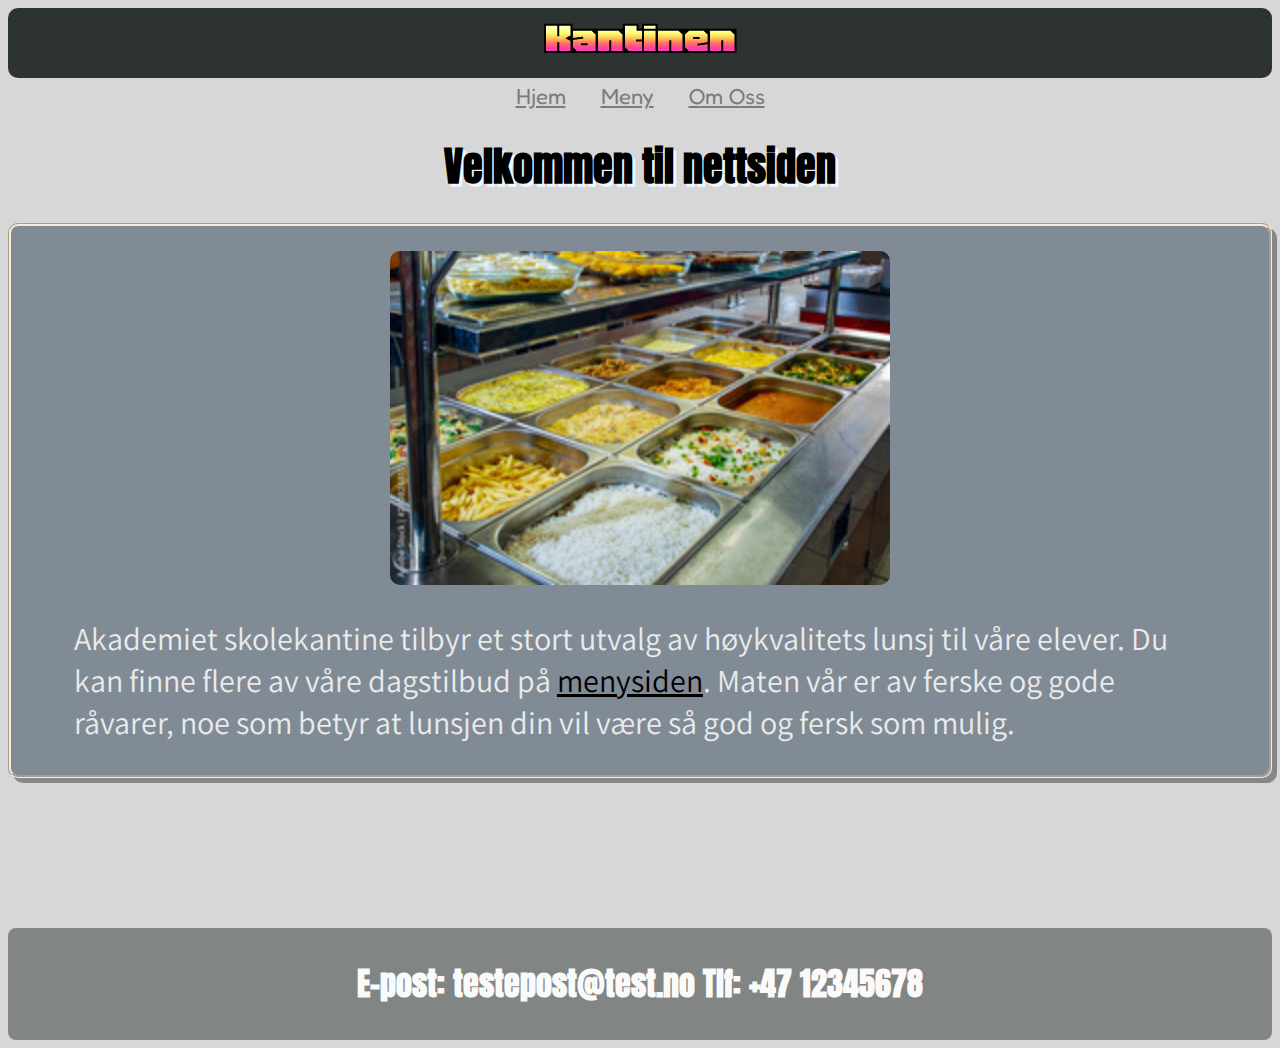
<file: index.html>
<!DOCTYPE html>
<html lang="en">
<head>
    <meta charset="UTF-8">
    <meta name="viewport" content="width=device-width, initial-scale=1.0">
    <link href="https://fonts.googleapis.com/css2?family=Roboto+Condensed:ital,wght@0,100..900;1,100..900&display=swap" rel="stylesheet">
    <link href="https://fonts.googleapis.com/css2?family=Assistant:wght@200..800&family=Roboto+Condensed:ital,wght@0,100..900;1,100..900&display=swap" rel="stylesheet">
    <link href="https://fonts.googleapis.com/css2?family=Assistant:wght@200..800&family=Honk&family=Roboto+Condensed:ital,wght@0,100..900;1,100..900&display=swap" rel="stylesheet">
    <link href="https://fonts.googleapis.com/css2?family=Assistant:wght@200..800&family=Fredoka:wght@300..700&family=Honk&family=Roboto+Condensed:ital,wght@0,100..900;1,100..900&display=swap" rel="stylesheet">
    <link href="https://fonts.googleapis.com/css2?family=Anton&family=Assistant:wght@200..800&family=Fredoka:wght@300..700&family=Honk&family=Roboto+Condensed:ital,wght@0,100..900;1,100..900&display=swap" rel="stylesheet">
    <link rel="stylesheet" href="style.css">
    <title>Kantinen</title>
</head>
<body>
    <div class="header">
        <h1>Kantinen</h1>
    </div>
    <div class="nav"> <!--Navigasjonsmeny-->
        <a href="index.html">Hjem</a>
        <a href="meny.html">Meny</a>
        <a href="omoss.html">Om Oss</a>
    </div>
    <div class="menutitle">
        <h1>Velkommen til nettsiden</h1>
    </div>
    <div class="hovedhjem">
        <img src="bilder/skolekantine-mat.jpg">
        <p>Akademiet skolekantine tilbyr et stort utvalg av høykvalitets lunsj til våre elever. 
            Du kan finne flere av våre dagstilbud på <a href="meny.html">menysiden</a>. Maten vår er av ferske og gode råvarer, noe som betyr at lunsjen din vil være så god og fersk som mulig.</p>
        </div>
        
        <div class="footer">
            <h1>E-post: testepost@test.no Tlf: +47 12345678</h1>
    </div>
</body>
</html>
</file>
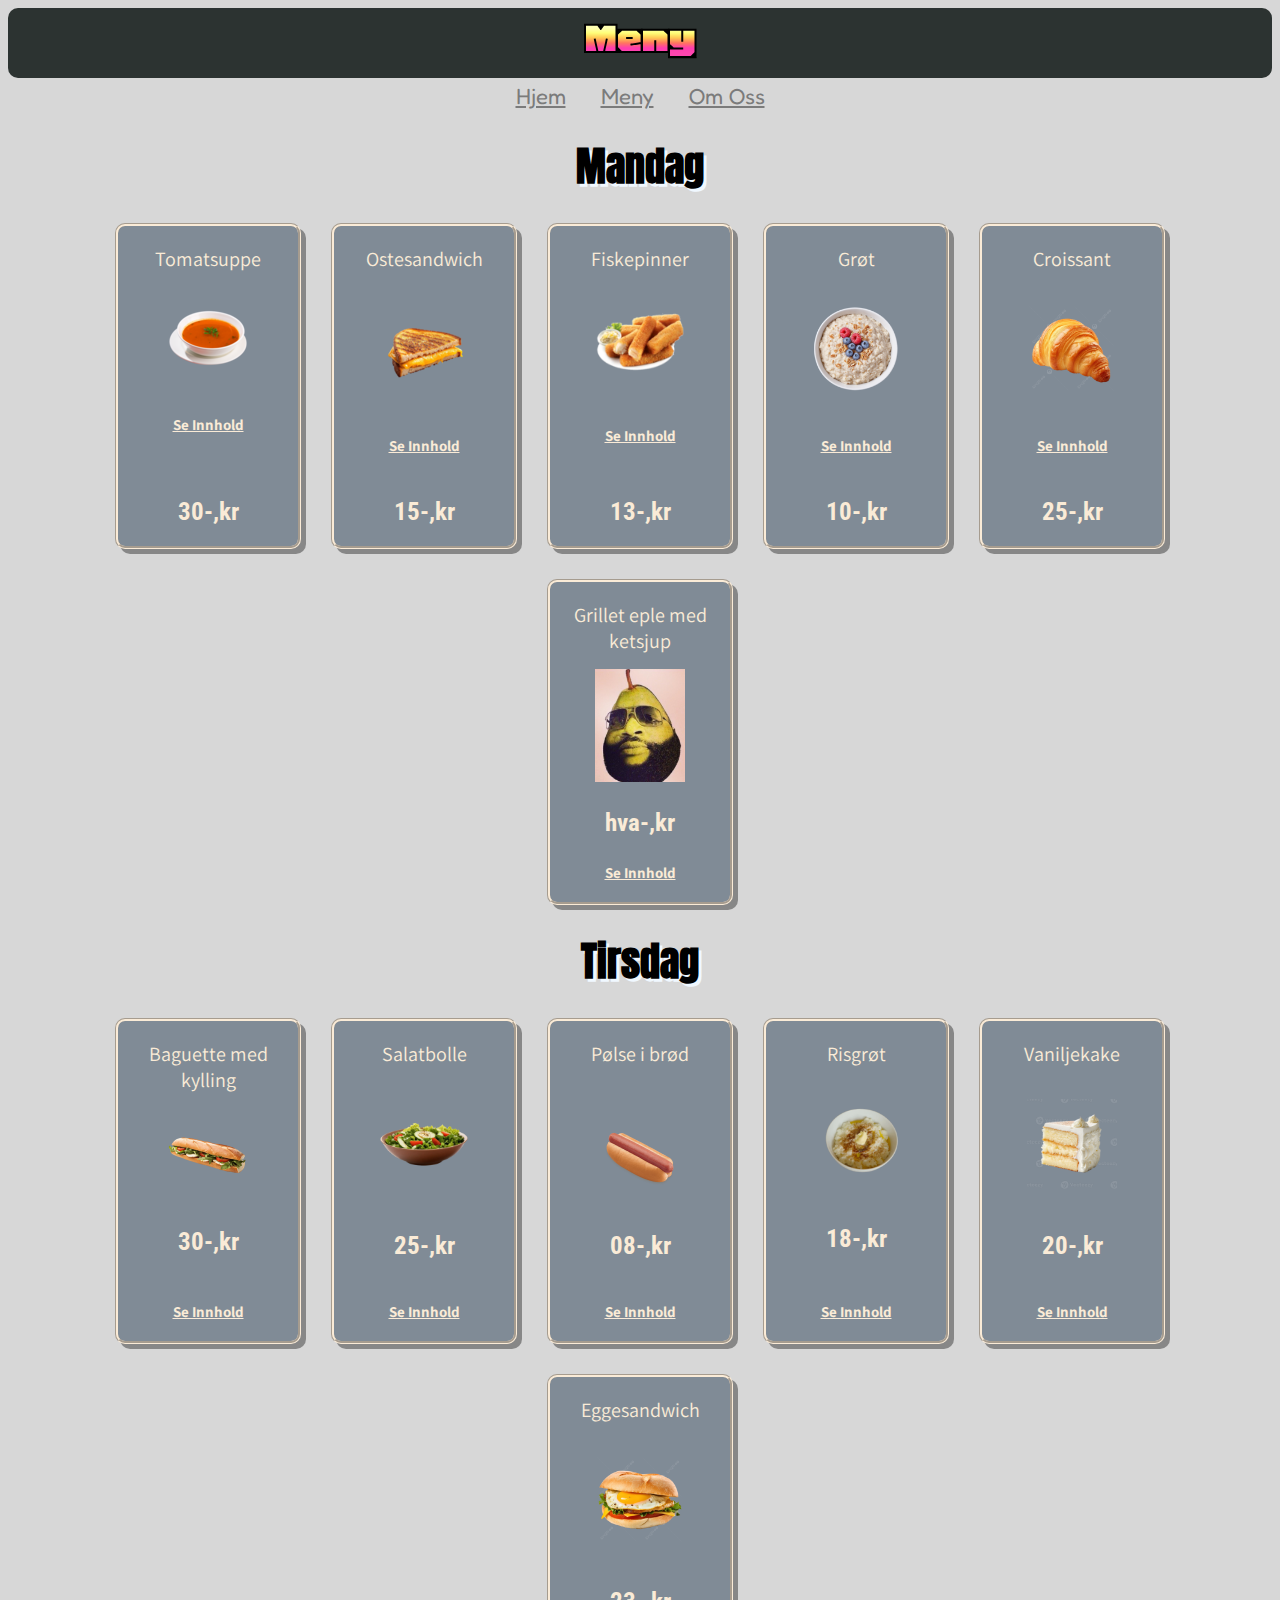
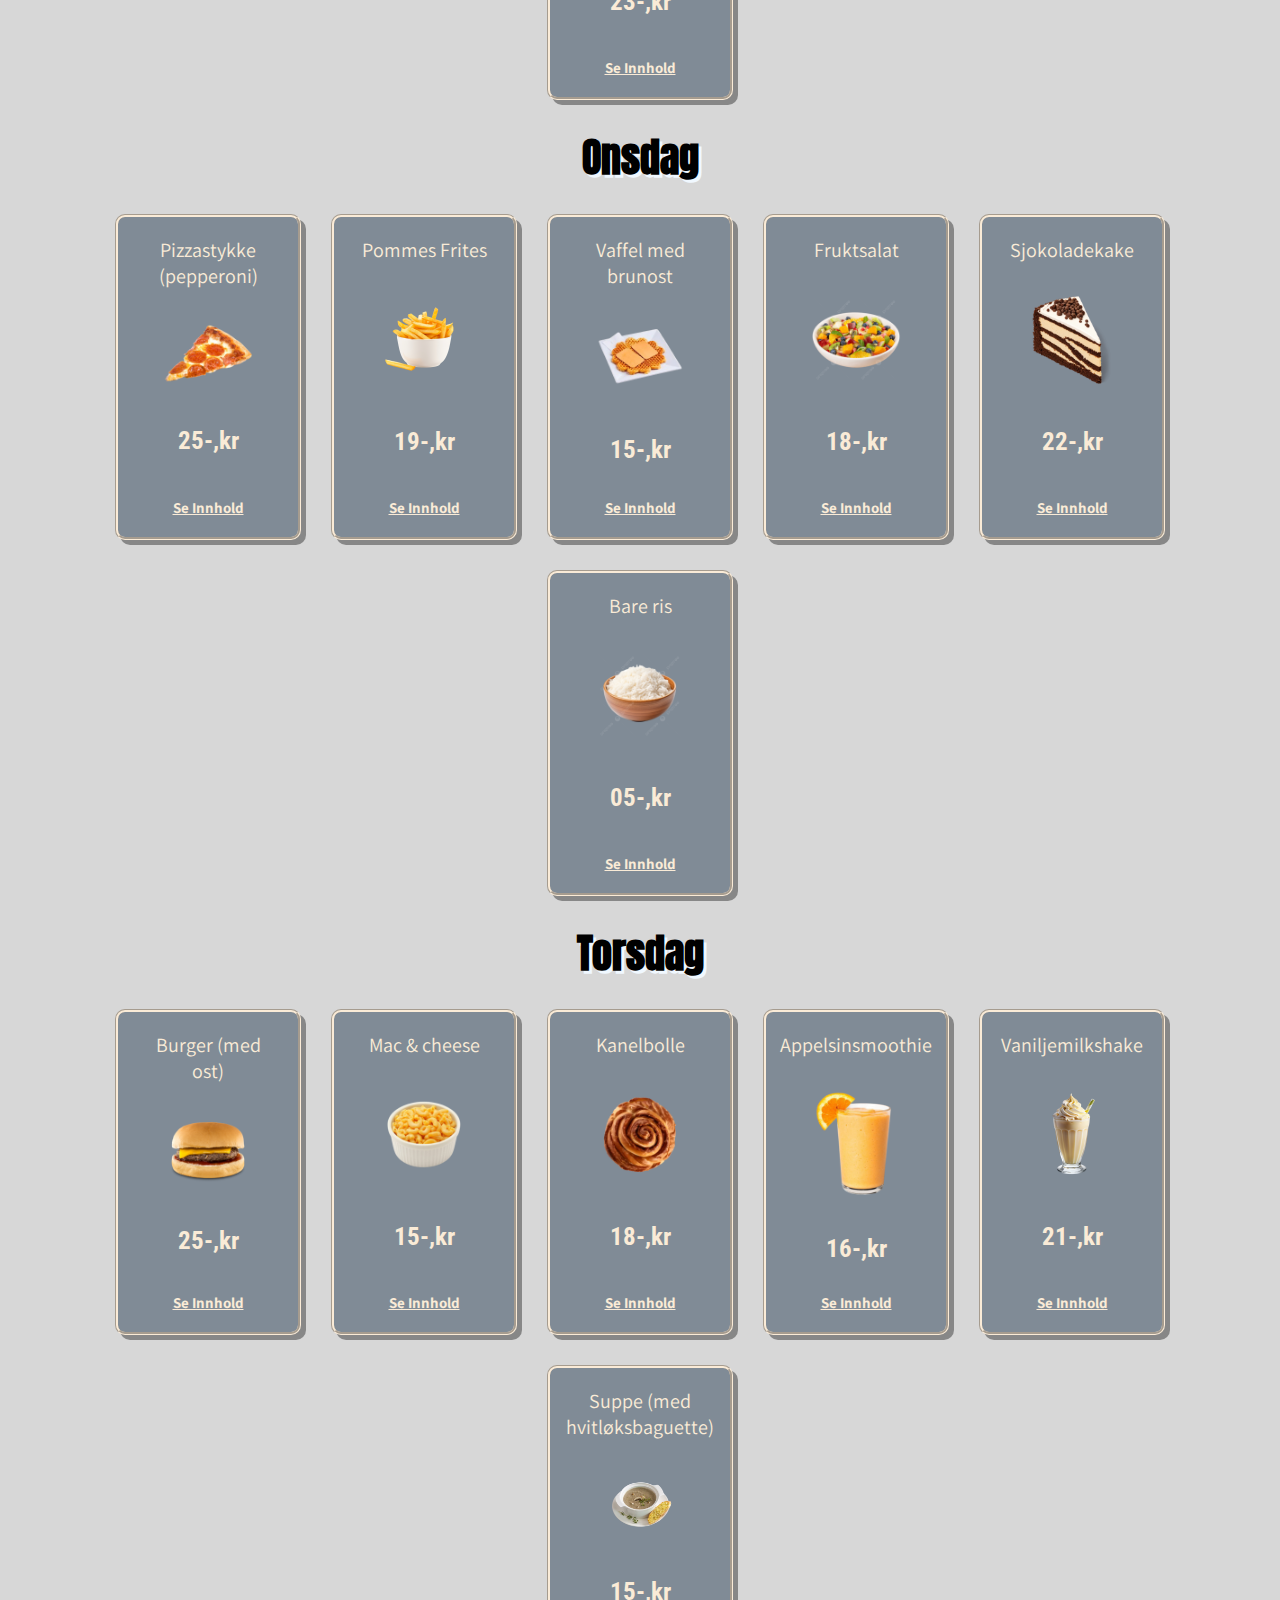
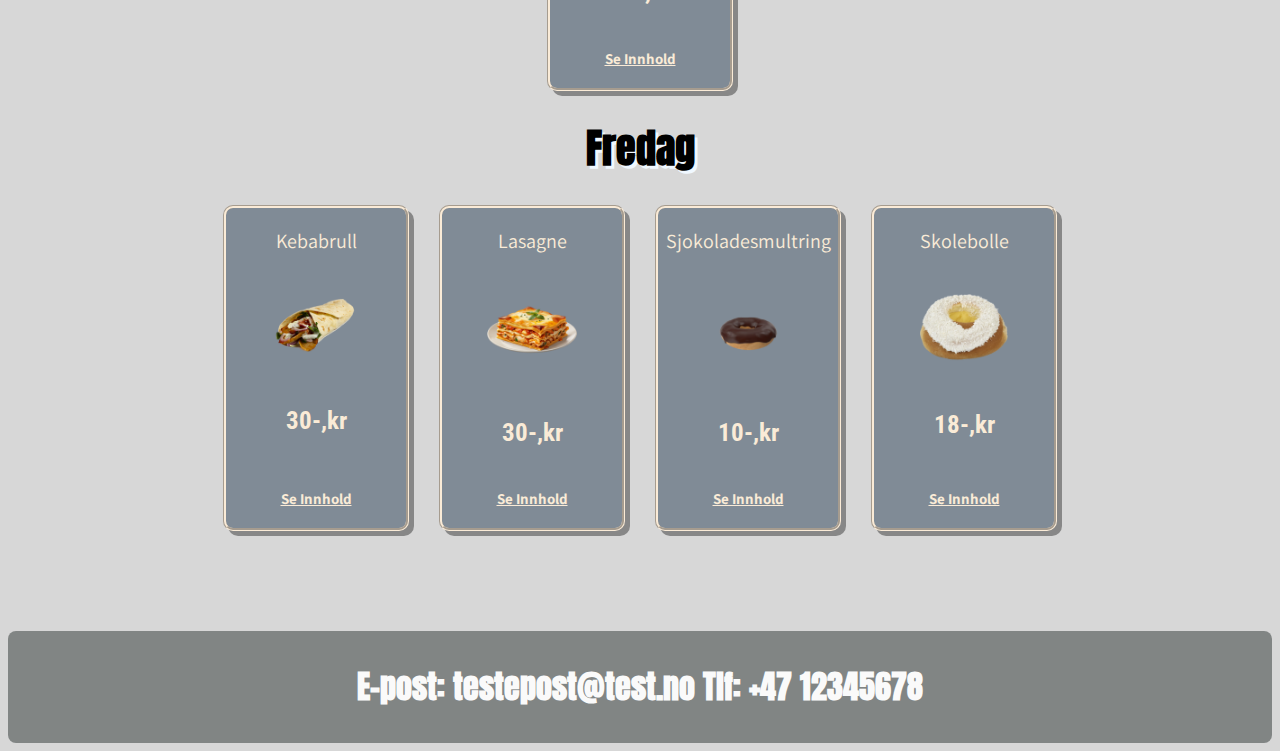
<file: meny.html>
<!DOCTYPE html>
<html lang="en">
<head>
    <meta charset="UTF-8">
    <meta name="viewport" content="width=device-width, initial-scale=1.0">
    <link href="https://fonts.googleapis.com/css2?family=Roboto+Condensed:wght@100..900&family=Assistant:wght@200..800&family=Fredoka:wght@300..700&family=Honk&family=Anton&display=swap" rel="stylesheet">
    <link rel="stylesheet" href="style.css">
    <title>Kantinens Meny</title>
</head>
<body>
    <div class="header">
        <h1>Meny</h1>
    </div>
    <div class="nav"> <!--Navigasjonsmeny-->
        <a href="index.html">Hjem</a>
        <a href="meny.html">Meny</a>
        <a href="omoss.html">Om Oss</a>
    </div>
    <div class="menutitle">
        <h1>Mandag</h1>
    </div>
    <div class="matliste">
        <div>
            <p>Tomatsuppe</p>
            <img src="./bilder/tomatsuppe.png">
            <h2 onclick="notification(this, '\nVann \nTomater')">Se Innhold</h2>
            <p id="1"></p>
            <h1>30-,kr</h1>
        </div>
        <div>
            <p>Ostesandwich</p>
            <img src="./bilder/ostesandwich.png">
            <h2 onclick="notification(this,'\nMel\nEgg\nMelk\nKorn\nOst')">Se Innhold</h2>
            <h1>15-,kr</h1>
        </div>
        <div>
            <p>Fiskepinner</p>
            <img src="./bilder/fiskepinner.png">
            <h2 onclick="notification(this,'\nFisk')">Se Innhold</h2>
            <h1>13-,kr</h1>
        </div>
        <div>
            <p>Grøt</p>
            <img src="./bilder/groet.png">
            <h2 onclick="notification(this,'\nHavregryn\nMelk')">Se Innhold</h2>
            <h1>10-,kr</h1>
        </div>
        <div>
            <p>Croissant</p>
            <img src="./bilder/crossiant.png">
            <h2 onclick="notification(this,'\nMel\nEgg\nMelk')">Se Innhold</h2>
            <h1>25-,kr</h1>
        </div>
        <div>
            <p>Grillet eple med ketsjup</p>
            <img src="./bilder/pear.png">
            <h1>hva-,kr</h1>
            <h2 onclick="notification(this,'si hei til den nye galakse notat')">Se Innhold</h2>
        </div>
    </div>

    <div class="menutitle">
        <h1>Tirsdag</h1>
    </div>
    <div class="matliste">
        <div>
            <p>Baguette med kylling</p>
            <img src="./bilder/kyllingbaguett.png">
            <h1>30-,kr</h1>
            <h2 onclick="notification(this,'\nMel\nEgg\nMelk\nKylling\nSalat\nSmør\nPaprika')">Se Innhold</h2>
        </div>
        <div>
            <p>Salatbolle</p>
            <img src="./bilder/salatbolle.png">
            <h1>25-,kr</h1>
            <h2 onclick="notification(this,'\nKål\nCherrytomater\nSpinat\nAgurk\nPaprika')">Se Innhold</h2>
        </div>
        <div>
            <p>Pølse i brød</p>
            <img src="./bilder/poelseibroed.png">
            <h1>08-,kr</h1>
            <h2 onclick="notification(this,'\nMel\nEgg\nMelk\nKjøtt')">Se Innhold</h2>
        </div>
        <div>
            <p>Risgrøt</p>
            <img src="./bilder/risgroet.png">
            <h1>18-,kr</h1>
            <h2 onclick="notification(this,'\nFløte\nRis\nMelk\nKanel\nSukker')">Se Innhold</h2>
        </div>
        <div>
            <p>Vaniljekake</p>
            <img src="./bilder/vaniljekake.png">
            <h1>20-,kr</h1>
            <h2 onclick="notification(this,'\nMel\nEgg\nMelk\nSukker\nFløte')">Se Innhold</h2>
        </div>
        <div>
            <p>Eggesandwich</p>
            <img src="./bilder/eggsanwich.png">
            <h1>23-,kr</h1>
            <h2 onclick="notification(this,'\nMel\nEgg\nMelk\nOst\nPaprika\nSalat')">Se Innhold</h2>
        </div>
    </div>
    <div class="menutitle">
        <h1>Onsdag</h1>
    </div>
    <div class="matliste">
        <div>
            <p>Pizzastykke (pepperoni)</p>
            <img src="./bilder/pepperonipizza.png">
            <h1>25-,kr</h1>
            <h2 onclick="notification(this,'\nMel\nEgg\nMelk\nOst\nTomat\nPepperoni')">Se Innhold</h2>
        </div>
        <div>
            <p>Pommes Frites</p>
            <img src="./bilder/pommesfrites.png">
            <h1>19-,kr</h1>
            <h2 onclick="notification(this,'\nPoteter')">Se Innhold</h2>
        </div>
        <div>
            <p>Vaffel med brunost</p>
            <img src="./bilder/vaffelmedbrunost.png">
            <h1>15-,kr</h1>
            <h2 onclick="notification(this,'\nMelk\nMel\nEgg\nSmør\nBrunost')">Se Innhold</h2>
        </div>
        <div>
            <p>Fruktsalat</p>
            <img src="./bilder/fruktsalat.png">
            <h1>18-,kr</h1>
            <h2 onclick="notification(this,'\nKiwi\nAnanas\nBanan\nEple')">Se Innhold</h2>
        </div>
        <div>
            <p>Sjokoladekake</p>
            <img src="./bilder/sjokoladekake.png">
            <h1>22-,kr</h1>
            <h2 onclick="notification(this,'\nSjokolade\nEgg\nMel\nSukker\nFløte')">Se Innhold</h2>
        </div>
        <div>
            <p>Bare ris</p>
            <img src="./bilder/ris.png">
            <h1>05-,kr</h1>
            <h2 onclick="notification(this,'\nRis')">Se Innhold</h2>
        </div>
    </div>
    <div class="menutitle">
        <h1>Torsdag</h1>
    </div>
    <div class="matliste">
        <div>
            <p>Burger (med ost)</p>
            <img src="./bilder/burger.png">
            <h1>25-,kr</h1>
            <h2 onclick="notification(this,'\nBrød\nOst\nKjøt\nKetchup')">Se Innhold</h2>
        </div>
        <div>
            <p>Mac & cheese</p>
            <img src="./bilder/macandcheese.png">
            <h1>15-,kr</h1>
            <h2 onclick="notification(this,'\nMakaroni\nOst')">Se Innhold</h2>
        </div>
        <div>
            <p>Kanelbolle</p>
            <img src="./bilder/kanelbolle.png">
            <h1>18-,kr</h1>
            <h2 onclick="notification(this,'\nKanel\nSukker\nEgg\nMel')">Se Innhold</h2>
        </div>
        <div>
            <p>Appelsinsmoothie</p>
            <img src="./bilder/appelsinsmoothie.png">
            <h1>16-,kr</h1>
            <h2 onclick="notification(this,'\nAppelsin\nVann\nSukker')">Se Innhold</h2>
        </div>
        <div>
            <p>Vaniljemilkshake</p>
            <img src="./bilder/vaniljemilkshake.png">
            <h1>21-,kr</h1>
            <h2 onclick="notification(this,'\nFløte\nSukker\nVaniljeskrem')">Se Innhold</h2>
        </div>
        <div>
            <p>Suppe (med hvitløksbaguette)</p>
            <img src="./bilder/soppesuppe.png">
            <h1>15-,kr</h1>
            <h2 onclick="notification(this,'\nVann\nSopp')">Se Innhold</h2>
        </div>
    </div>
    <div class="menutitle">
        <h1>Fredag</h1>
    </div>
    <div class="matliste">
        <div>
            <p>Kebabrull</p>
            <img src="./bilder/kebabrull.png">
            <h1>30-,kr</h1>
            <h2 onclick="notification(this,'\nKjøtt\nPita\nKebabsaus\nSalat')">Se Innhold</h2>
        </div>
        <div>
            <p>Lasagne</p>
            <img src="./bilder/lasagne.png">
            <h1>30-,kr</h1>
            <h2 onclick="notification(this,'\nPasta\nSaus\nKjøtt')">Se Innhold</h2>
        </div>
        <div>
            <p>Sjokoladesmultring</p>
            <img src="./bilder/sjokoladesmultring.png">
            <h1>10-,kr</h1>
            <h2 onclick="notification(this,'\nEgg\nMelk\nFløte\nSukker\nSjokolade\nVann')">Se Innhold</h2>
        </div>
        <div>
            <p>Skolebolle</p>
            <img src="./bilder/skolebolle.png">
            <h1>18-,kr</h1>
            <h2 onclick="notification(this,'\nEgg\nMelk\nFløte\nSmør\nSukker\nVann')">Se Innhold</h2>
        </div>
    </div>
    <div class="footer">
        <h1>E-post: testepost@test.no Tlf: +47 12345678</h1>
    </div>
    <script src="script.js"></script>
</body>
</html>
</file>
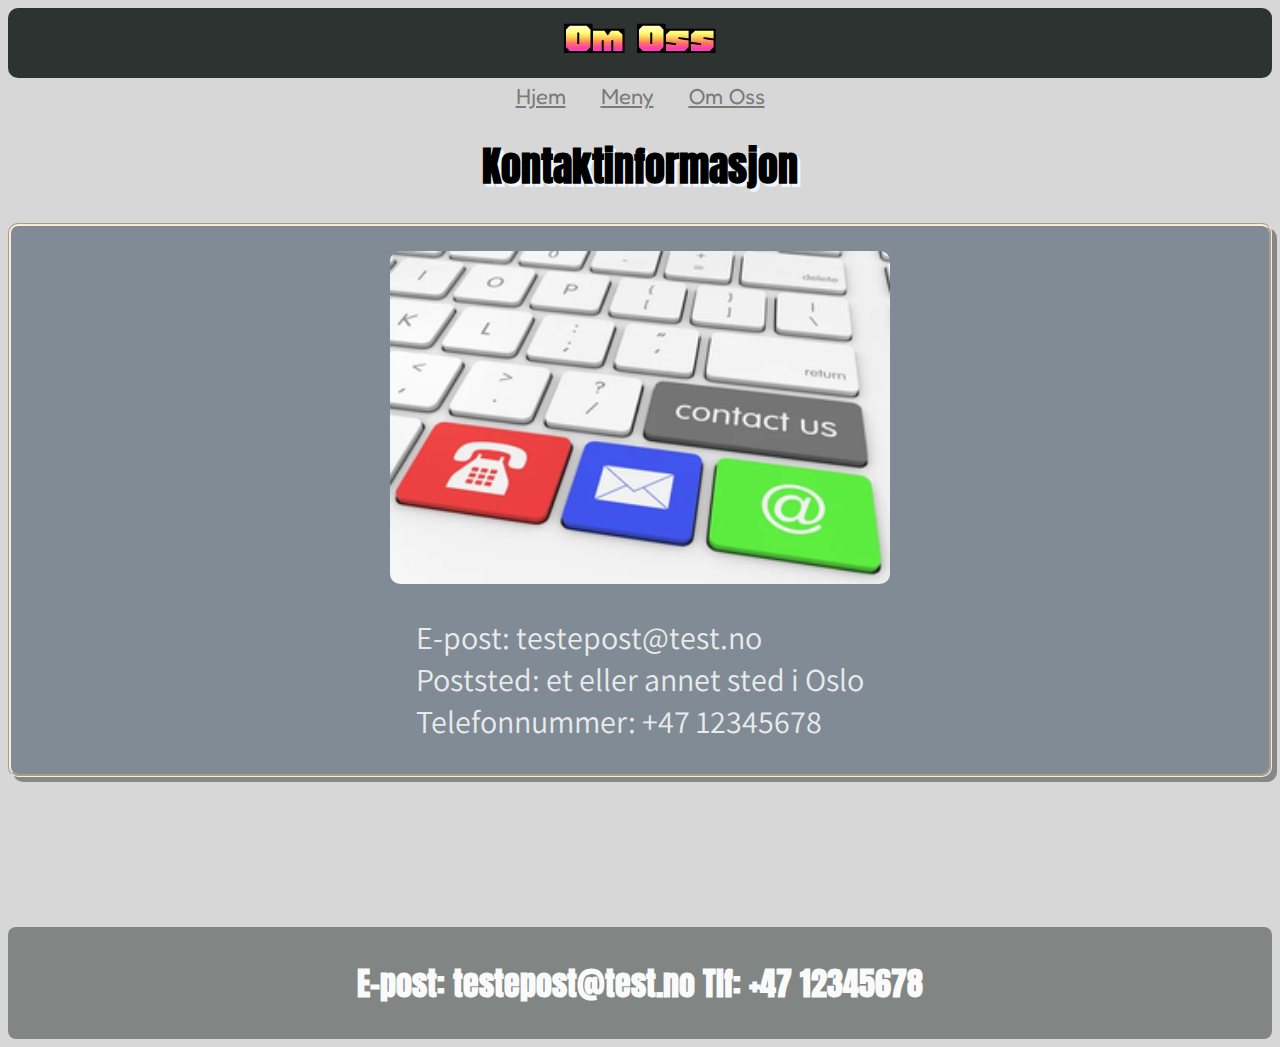
<file: omoss.html>
<!DOCTYPE html>
<html lang="en">
<head>
    <meta charset="UTF-8">
    <meta name="viewport" content="width=device-width, initial-scale=1.0">
    <link href="https://fonts.googleapis.com/css2?family=Roboto+Condensed:ital,wght@0,100..900;1,100..900&display=swap" rel="stylesheet">
    <link href="https://fonts.googleapis.com/css2?family=Assistant:wght@200..800&family=Roboto+Condensed:ital,wght@0,100..900;1,100..900&display=swap" rel="stylesheet">
    <link href="https://fonts.googleapis.com/css2?family=Assistant:wght@200..800&family=Honk&family=Roboto+Condensed:ital,wght@0,100..900;1,100..900&display=swap" rel="stylesheet">
    <link href="https://fonts.googleapis.com/css2?family=Assistant:wght@200..800&family=Fredoka:wght@300..700&family=Honk&family=Roboto+Condensed:ital,wght@0,100..900;1,100..900&display=swap" rel="stylesheet">
    <link href="https://fonts.googleapis.com/css2?family=Anton&family=Assistant:wght@200..800&family=Fredoka:wght@300..700&family=Honk&family=Roboto+Condensed:ital,wght@0,100..900;1,100..900&display=swap" rel="stylesheet">
    <link rel="stylesheet" href="style.css">
    <title>Om Oss</title>
</head>
<body>
    <div class="header">
        <h1>Om Oss</h1>
    </div>
    <div class="nav"> <!--Navigasjonsmeny-->
        <a href="index.html">Hjem</a>
        <a href="meny.html">Meny</a>
        <a href="omoss.html">Om Oss</a>
    </div>
    <div class="menutitle">
        <h1>Kontaktinformasjon</h1>
    </div>
    <div class="hovedhjem">
        <img src="bilder/kontaktoss.png">
        <p>E-post: testepost@test.no<br>
            Poststed: et eller annet sted i Oslo<br>
            Telefonnummer: +47 12345678<br></p>
        </div>
        
        <div class="footer">
            <h1>E-post: testepost@test.no Tlf: +47 12345678</h1>
        </div>
</body>
</html>
</file>
<file: style.css>
.header{
    background-color: rgb(44, 51, 49);
    border-radius: 10px;
    margin-top: 0px;
    height: 70px;

}
.header h1{
    color: #fafafa;
    font-size: 50px;
    font-family: "Honk", system-ui;
    text-align: center;
    margin: auto;
}
.nav{
    display:flex;
    justify-content: center;
    gap: 35px;
    margin-top: 05px;
    margin-bottom: 15px;
}
.nav a{
    font-size: 22px;
    font-family: "Fredoka", sans-serif;
    color: rgb(123, 123, 123);
}
body{
    background-color: rgb(215, 215, 215);
}
.hovedhjem{
    display: flex;
    flex-direction: column;
    align-items: center;
    background-color: rgb(128, 139, 150);
    border-radius: 10px;
    border-style: groove;
    border-color: antiquewhite;
    box-shadow: 5px 5px rgba(0, 0, 0, 0.372);
    margin-bottom: 150px;
}
.hovedhjem img{
    width: 70%;
    max-width: 500px;
    min-width: 100px;
    margin-right: 20px;
    margin-left: 20px;
    margin-top: 2%;
    border-radius: 10px;
}
.hovedhjem p{
    color: rgb(234, 234, 234);
    font-family: "Assistant", sans-serif;
    font-size: clamp(1.2rem, 5vw, 2rem);
    
    margin-left: 5%;
    margin-right: 5%;
}
.hovedhjem a{
    color: rgb(0, 0, 0);
}
.menutitle h1{
    font-family: "Anton", sans-serif;
    font-size: 40px;
    text-align: center;
    text-shadow: 3px 3px aliceblue;
}
.matliste {
    display: flex;
    justify-content: center;
    flex-wrap: wrap;
    gap: 30px;
}
.matliste div {
    background-color: rgb(128, 139, 150);
    display: flex;
    flex-direction: column;
    justify-content: space-between;
    align-items: center;
    width: 160px;
    height: 300px;
    border-radius: 10px;
    border-style: groove;
    border-color: antiquewhite;
    box-shadow: 5px 5px rgba(0, 0, 0, 0.372);
    padding: 10px;
}
.matliste img {
    width: 90px;
    height: auto;
    margin-bottom: 10px;
    border-bottom: 0px;
}
.matliste p {
    color: antiquewhite;
    font-size: 20px;
    font-family: "Assistant", sans-serif;
    text-align: center;
    margin: 10px;
}
.matliste h2 {
    color: antiquewhite;
    font-size: 15px;
    font-family: "Assistant", sans-serif;
    text-align: center;
    text-decoration: underline;
    margin: 10px;
    cursor: pointer;
}
.matliste h1 {
    color: antiquewhite;
    font-size: 25px;
    font-family: "Roboto Condensed", sans-serif;
    text-align: center;
    margin: 10px;
}
.matliste h2:hover {
    color: #fff;
    background-color: rgba(0, 0, 0, 0.5);
    border-radius: 5px;
    padding: 5px;
}
.footer{
    background-color: rgba(44, 51, 49, 0.5);
    border-radius: 08px;
    padding: 10px;
    margin-top: 100px;
}
.footer h1{
    color: #fafafa;
    font-family: "Anton", sans-serif;
    text-align: center;
    font-size: clamp(0.9rem, 5vw, 2rem);
}
</file>
